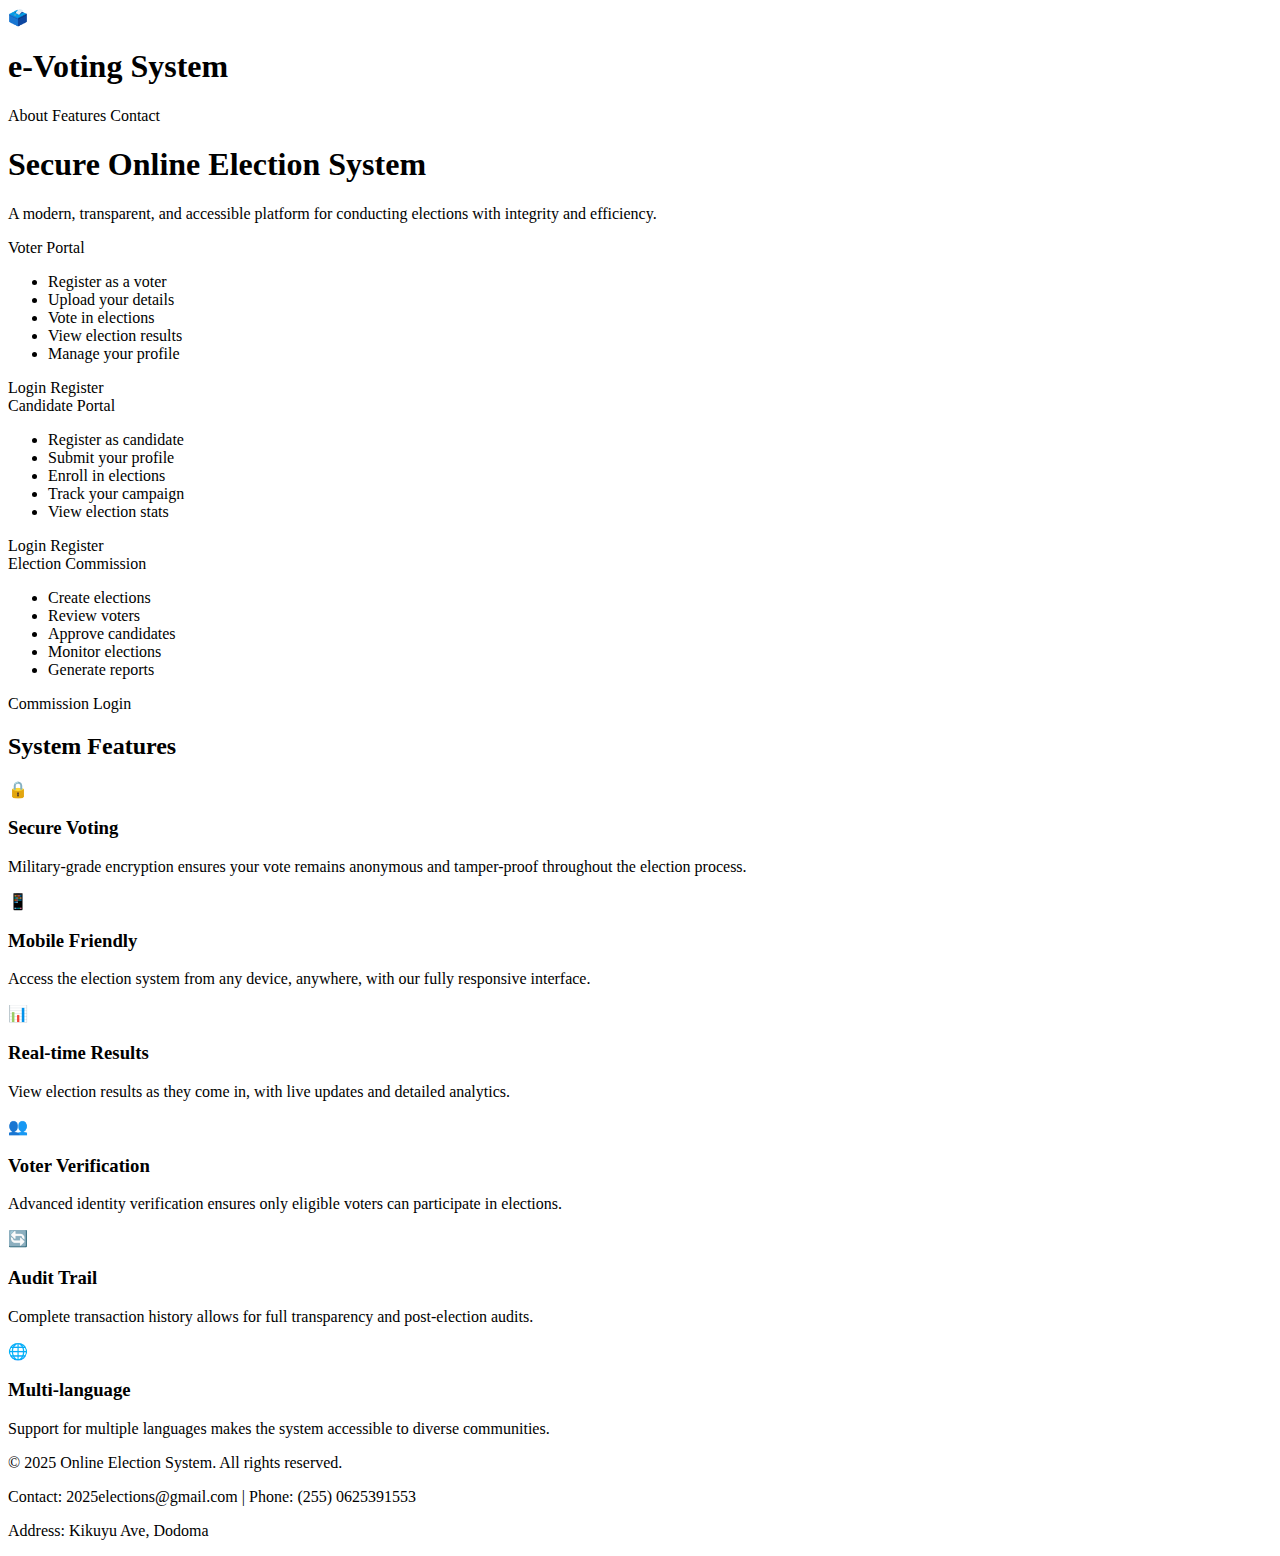
<file: src/main/resources/templates/index.html>
<!DOCTYPE html>
<html lang="en" xmlns:th="http://www.thymeleaf.org">
<head>
    <meta charset="UTF-8">
    <meta name="viewport" content="width=device-width, initial-scale=1.0">
    <title>Online Election System</title>
    <link rel="stylesheet" th:href="@{/CSS/index.css}">
</head>
<body>
<header class="header">
    <div class="logo">
        <span class="logo-icon">🗳️</span>
        <h1>e-Voting System</h1>
    </div>
    <nav class="nav-links">
        <a th:href="@{#about}">About</a>
        <a th:href="@{#features}">Features</a>
        <a th:href="@{#contact}">Contact</a>
    </nav>
</header>

<section class="hero">
    <h1>Secure Online Election System</h1>
    <p>A modern, transparent, and accessible platform for conducting elections with integrity and efficiency.</p>
</section>

<div class="role-cards">
    <!-- Voter Card -->
    <div class="role-card voter">
        <div class="card-header">Voter Portal</div>
        <div class="card-body">
            <ul>
                <li>Register as a voter</li>
                <li>Upload your details</li>
                <li>Vote in elections</li>
                <li>View election results</li>
                <li>Manage your profile</li>
            </ul>
            <a th:href="@{/voterLogin}" class="card-btn">Login</a>
            <a th:href="@{/voterRegister}" class="card-btn">Register</a>
        </div>
    </div>

    <!-- Candidate Card -->
    <div class="role-card candidate">
        <div class="card-header">Candidate Portal</div>
        <div class="card-body">
            <ul>
                <li>Register as candidate</li>
                <li>Submit your profile</li>
                <li>Enroll in elections</li>
                <li>Track your campaign</li>
                <li>View election stats</li>
            </ul>
            <a th:href="@{/candidateLogin}" class="card-btn">Login</a>
            <a th:href="@{/candidateRegister}" class="card-btn">Register</a>
        </div>
    </div>

    <!-- Election Commission Card -->
    <div class="role-card commission">
        <div class="card-header">Election Commission</div>
        <div class="card-body">
            <ul>
                <li>Create elections</li>
                <li>Review voters</li>
                <li>Approve candidates</li>
                <li>Monitor elections</li>
                <li>Generate reports</li>
            </ul>
            <a th:href="@{/committeeLogin}" class="card-btn">Commission Login</a>
        </div>
    </div>
</div>

<section class="features" id="features">
    <h2>System Features</h2>
    <div class="feature-grid">
        <div class="feature-card">
            <div class="feature-icon">🔒</div>
            <h3>Secure Voting</h3>
            <p>Military-grade encryption ensures your vote remains anonymous and tamper-proof throughout the election process.</p>
        </div>
        <div class="feature-card">
            <div class="feature-icon">📱</div>
            <h3>Mobile Friendly</h3>
            <p>Access the election system from any device, anywhere, with our fully responsive interface.</p>
        </div>
        <div class="feature-card">
            <div class="feature-icon">📊</div>
            <h3>Real-time Results</h3>
            <p>View election results as they come in, with live updates and detailed analytics.</p>
        </div>
        <div class="feature-card">
            <div class="feature-icon">👥</div>
            <h3>Voter Verification</h3>
            <p>Advanced identity verification ensures only eligible voters can participate in elections.</p>
        </div>
        <div class="feature-card">
            <div class="feature-icon">🔄</div>
            <h3>Audit Trail</h3>
            <p>Complete transaction history allows for full transparency and post-election audits.</p>
        </div>
        <div class="feature-card">
            <div class="feature-icon">🌐</div>
            <h3>Multi-language</h3>
            <p>Support for multiple languages makes the system accessible to diverse communities.</p>
        </div>
    </div>
</section>

<footer class="footer" id="contact">
    <p>© 2025 Online Election System. All rights reserved.</p>
    <p>Contact: 2025elections@gmail.com | Phone: (255) 0625391553</p>
    <p>Address: Kikuyu Ave, Dodoma</p>
</footer>
</body>
</html>
</file>
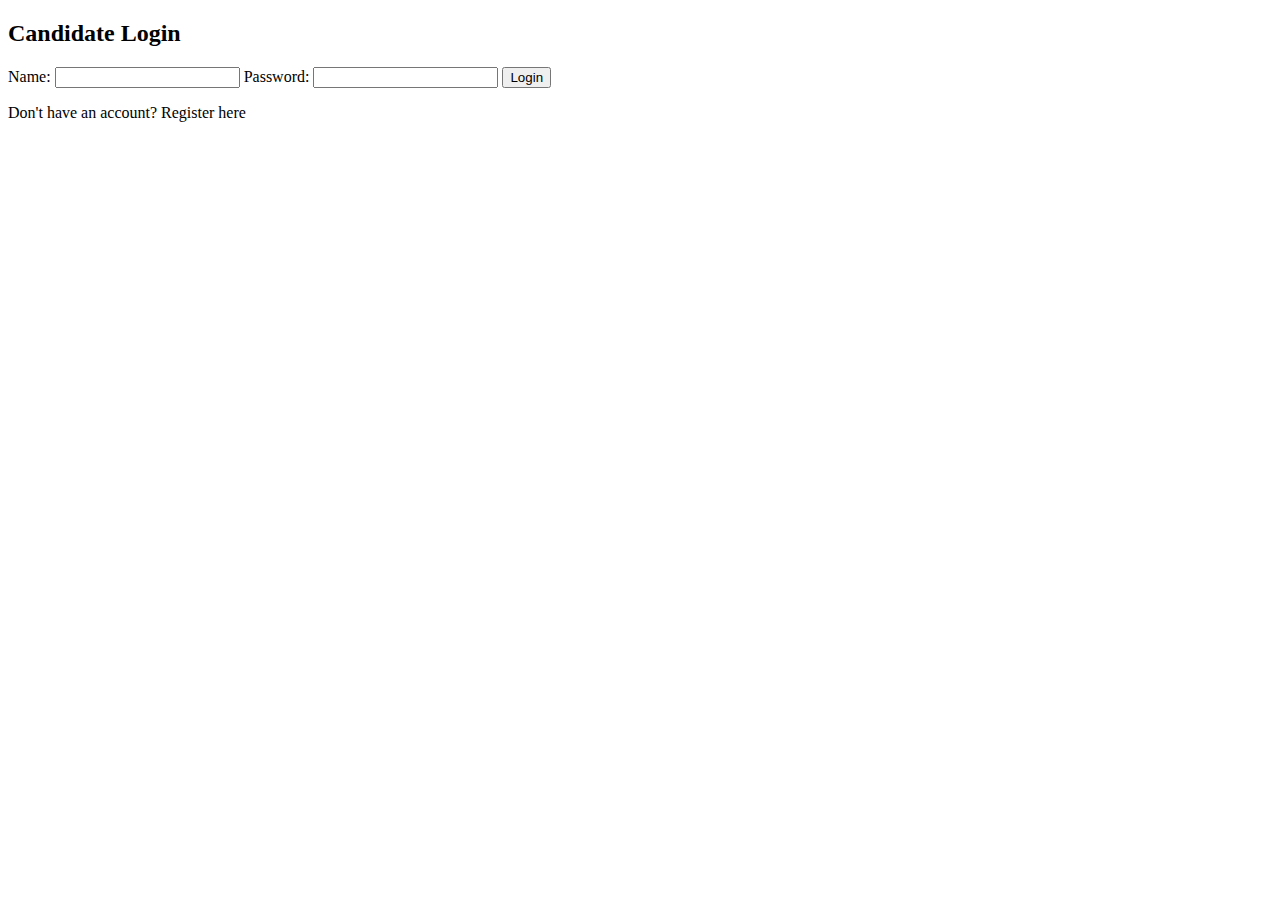
<file: src/main/resources/templates/candidateLogin.html>
<!DOCTYPE html>
<html lang="en" xmlns:th="http://www.thymeleaf.org">
<head>
    <meta charset="UTF-8">
    <title>Candidate Login</title>
    <link rel="stylesheet" th:href="@{/CSS/form.css}">
</head>
<body>
<div class="form-container">
    <h2>Candidate Login</h2>
    <form th:action="@{/candidateLogin}" method="post">
        <label for="Name">Name:</label>
        <input type="text" id="name" name="name" required>

        <label for="password">Password:</label>
        <input type="password" id="password" name="password" required>

        <button type="submit">Login</button>
    </form>

    <div th:if="${loginError}" style="color:red;">
        <p th:text="${loginError}"></p>
    </div>

    <p>Don't have an account? <a th:href="@{/candidateRegister}">Register here</a></p>
</div>
</body>
</html>
</file>
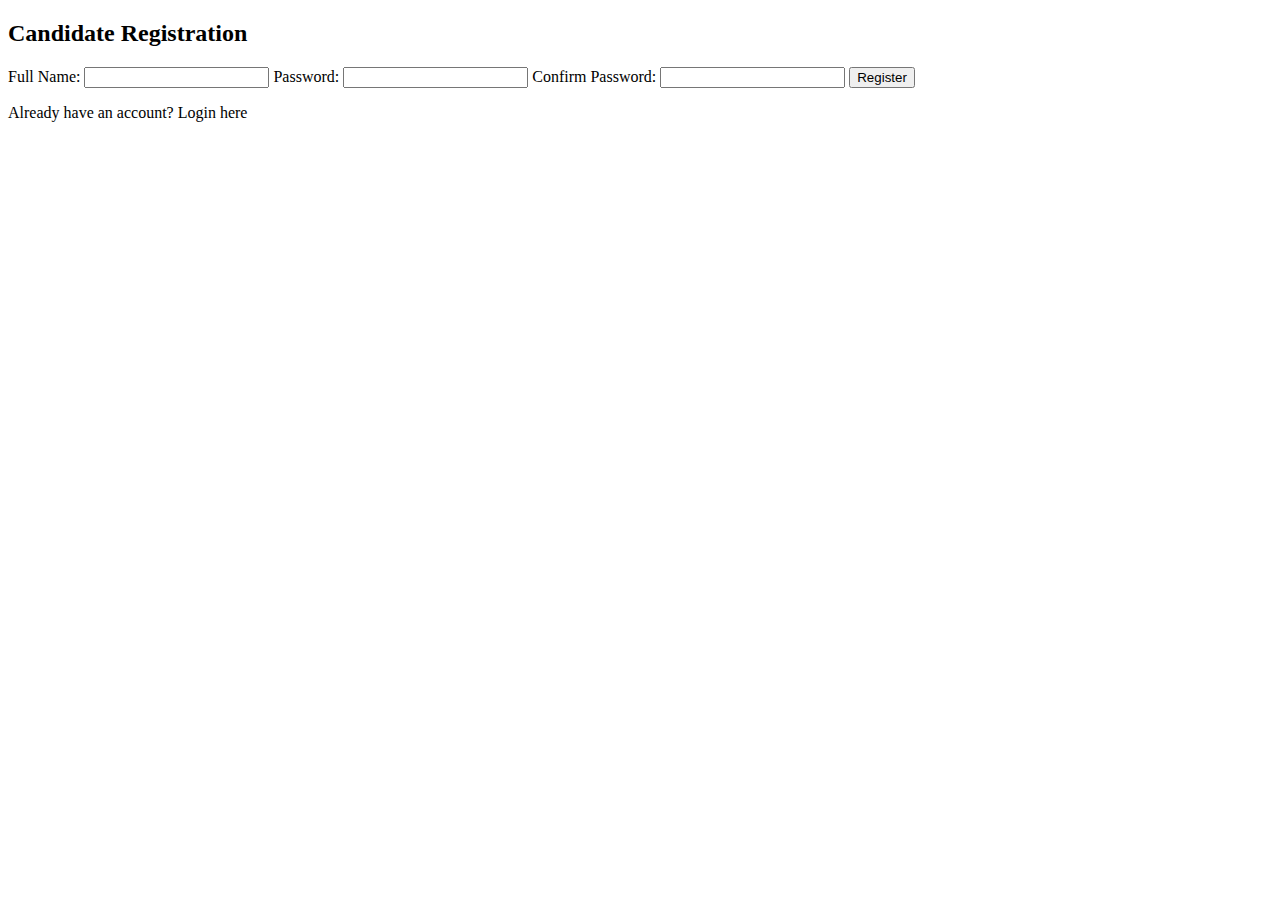
<file: src/main/resources/templates/candidateRegister.html>
<!DOCTYPE html>
<html lang="en" xmlns:th="http://www.thymeleaf.org">
<head>
    <meta charset="UTF-8">
    <title>Candidate Registration</title>
    <link rel="stylesheet" th:href="@{/CSS/form.css}">
</head>
<body>
<div class="form-container">
    <h2>Candidate Registration</h2>
    <form th:action="@{/candidateRegister}" method="post">
        <label for="name">Full Name:</label>
        <input type="text" id="name" name="name" required>

        <label for="password">Password:</label>
        <input type="password" id="password" name="password" required>

        <label for="confirmPassword">Confirm Password:</label>
        <input type="password" id="confirmPassword" name="confirmPassword" required>

        <button type="submit">Register</button>
    </form>
    <p>Already have an account? <a th:href="@{/candidateLogin}">Login here</a></p>
</div>
</body>
</html>
</file>
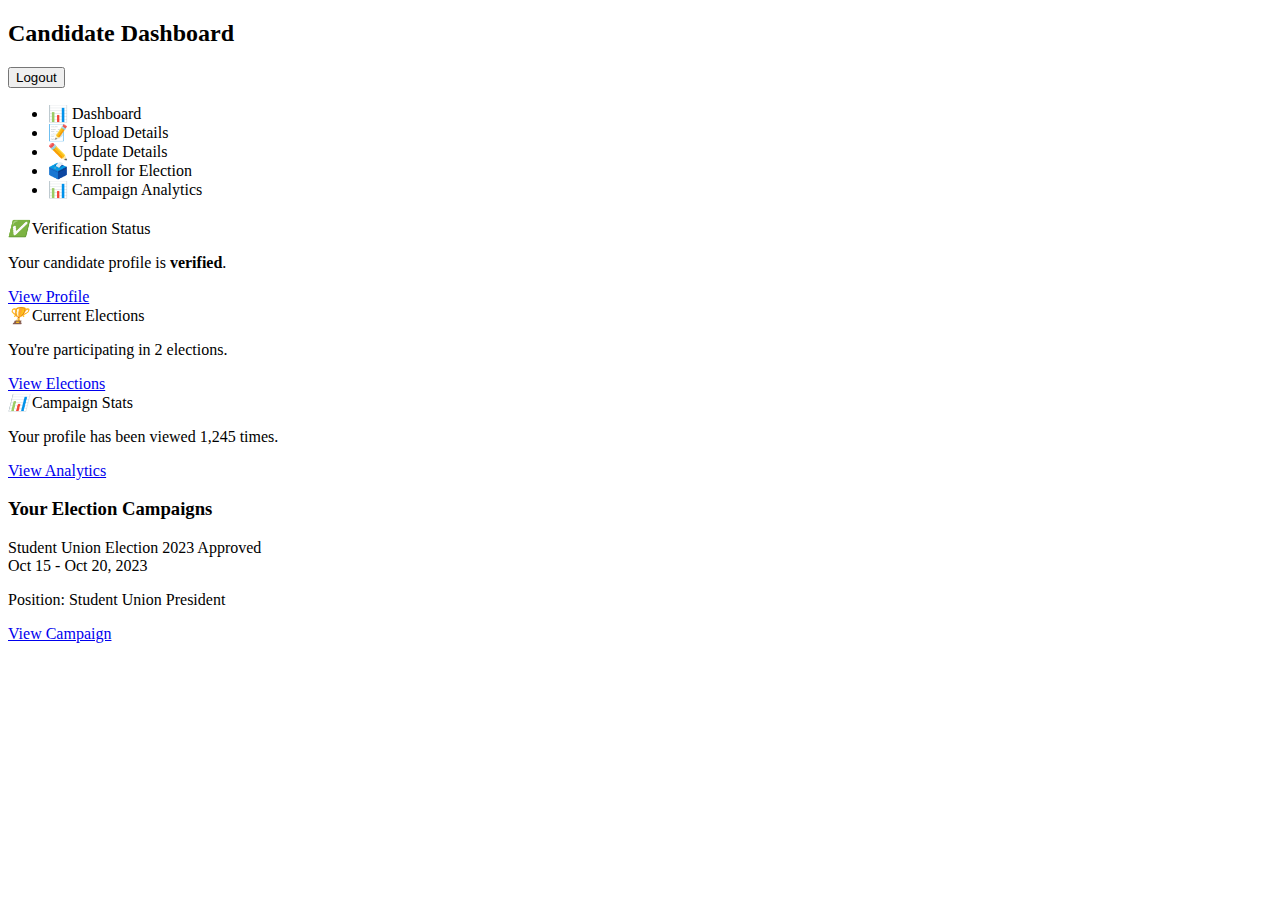
<file: src/main/resources/templates/candidates.html>
<!DOCTYPE html>
<html lang="en" xmlns:th="http://www.thymeleaf.org">
<head>
    <meta charset="UTF-8">
    <meta name="viewport" content="width=device-width, initial-scale=1.0">
    <title>Candidate Dashboard</title>
    <link rel="stylesheet" th:href="@{/CSS/candidates.css}">
</head>
<body>
<div class="header">
    <h2>Candidate Dashboard</h2>
    <div class="user-info">
        <span th:text="${userName}"></span>
        <form th:action="@{/logout}" method="post">
            <button class="logout-btn" type="submit">Logout</button>
        </form>
    </div>
</div>

<div class="sidebar">
    <ul class="sidebar-menu">
        <li class="active"><a th:href="@{/candidates}"><span class="icon">📊</span> Dashboard</a></li>
        <li><a th:href="@{/uploadDetails}"><span class="icon">📝</span> Upload Details</a></li>
        <li><a th:href="@{/updateDetails}"><span class="icon">✏️</span> Update Details</a></li>
        <li><a th:href="@{/enrollElection}"><span class="icon">🗳️</span> Enroll for Election</a></li>
        <li><a th:href="@{/campaignAnalytics}"><span class="icon">📊</span> Campaign Analytics</a></li>
    </ul>
</div>


<div class="main-content">
    <h2 th:text="'Welcome, Candidate ' + ${userName}"></h2>
    <p th:text="'Candidate ID: ' + ${candidateId}"></p>

    <div class="dashboard-cards">
        <div class="card">
            <div class="card-header"><i>✅</i> Verification Status</div>
            <p>Your candidate profile is <strong th:text="${verificationStatus}">verified</strong>.</p>
            <a href="#" class="btn">View Profile</a>
        </div>

        <div class="card">
            <div class="card-header"><i>🏆</i> Current Elections</div>
            <p th:text="'You\'re participating in ' + ${currentElectionCount} + ' elections.'">You're participating in 2 elections.</p>
            <a href="#" class="btn">View Elections</a>
        </div>

        <div class="card">
            <div class="card-header"><i>📊</i> Campaign Stats</div>
            <p th:text="'Your profile has been viewed ' + ${profileViews} + ' times.'">Your profile has been viewed 1,245 times.</p>
            <a href="#" class="btn">View Analytics</a>
        </div>
    </div>

    <div class="campaign-section">
        <h3>Your Election Campaigns</h3>
        <div class="election-list">
            <div class="election-card" th:each="campaign : ${campaigns}">
                <div class="election-title">
                    <span th:text="${campaign.title}">Student Union Election 2023</span>
                    <span class="status-badge"
                          th:classappend="' status-' + ${campaign.status.toLowerCase()}"
                          th:text="${campaign.status}">Approved</span>
                </div>
                <div class="election-dates" th:text="${campaign.dateRange}">Oct 15 - Oct 20, 2023</div>
                <p th:text="'Position: ' + ${campaign.position}">Position: Student Union President</p>
                <a href="#" class="btn" th:text="${campaign.buttonText}">View Campaign</a>
            </div>
        </div>
    </div>
</div>
</body>
</html>
</file>
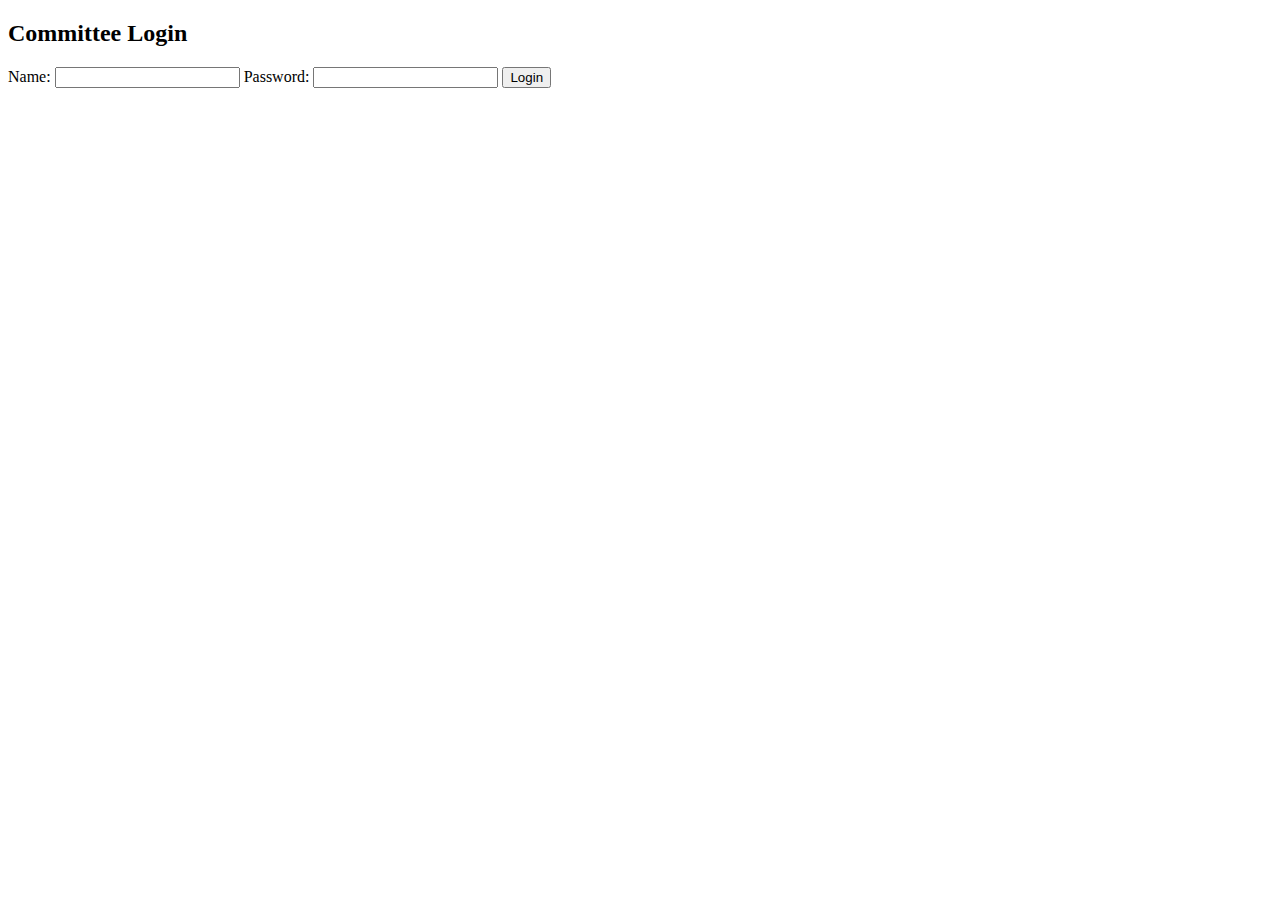
<file: src/main/resources/templates/committeeLogin.html>
<!DOCTYPE html>
<html lang="en" xmlns:th="http://www.thymeleaf.org">
<head>
    <meta charset="UTF-8">
    <title>Committee Login</title>
    <link rel="stylesheet" th:href="@{/CSS/form.css}">
</head>
<body>
<div class="form-container">
    <h2>Committee Login</h2>
    <form th:action="@{/committeeLogin}" method="post">
        <label for="Name">Name:</label>
        <input type="text" id="name" name="name" required>

        <label for="password">Password:</label>
        <input type="password" id="password" name="password" required>

        <button type="submit">Login</button>
    </form>

    <div th:if="${loginError}" style="color:red;">
        <p th:text="${loginError}"></p>
    </div>

</div>
</body>
</html>
</file>
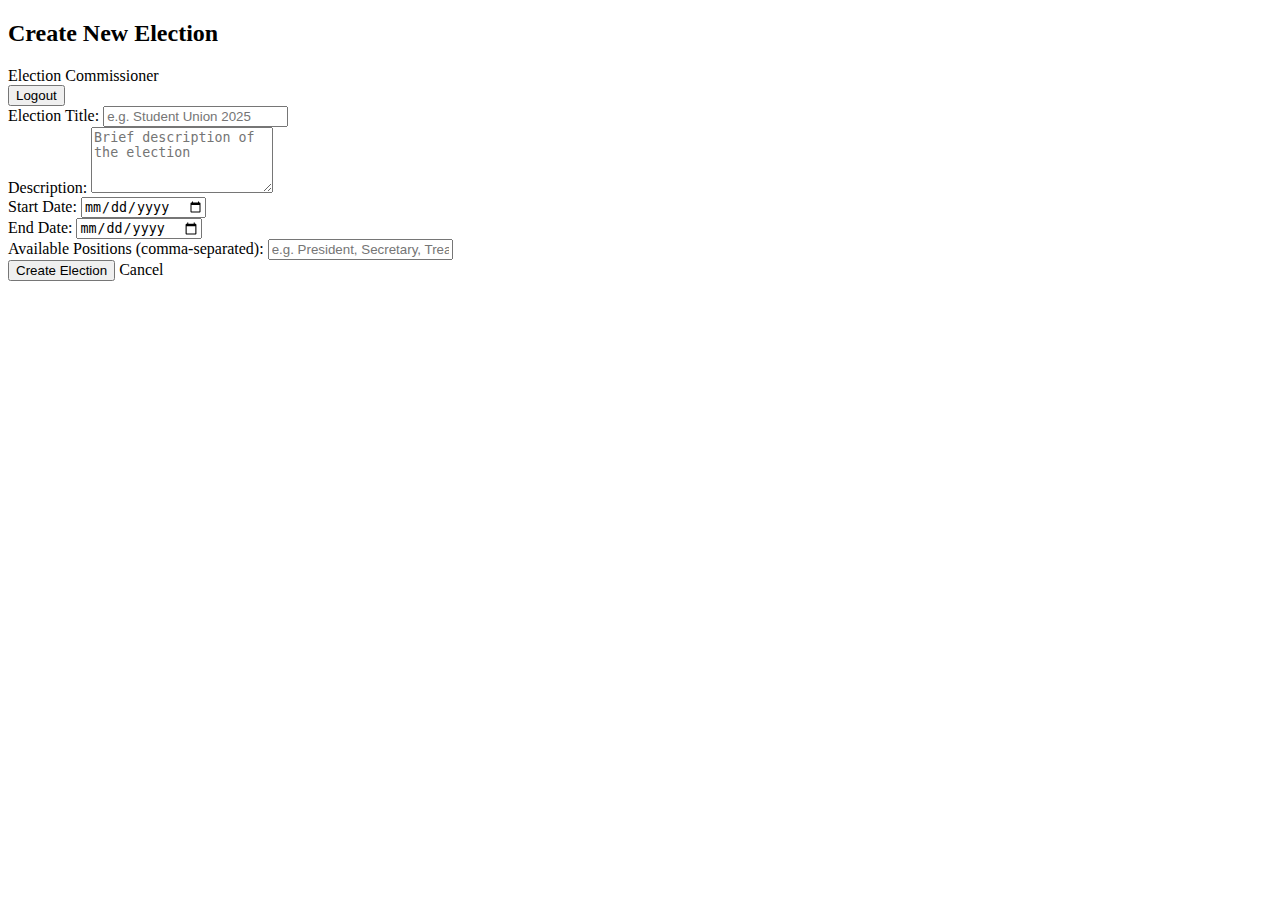
<file: src/main/resources/templates/createElection.html>
<!DOCTYPE html>
<html lang="en" xmlns:th="http://www.thymeleaf.org">
<head>
    <meta charset="UTF-8">
    <meta name="viewport" content="width=device-width, initial-scale=1.0">
    <title>Create Election</title>
    <link rel="stylesheet" th:href="@{/CSS/createElection.css}">
</head>
<body>

<div class="header">
    <h2>Create New Election</h2>
    <div class="user-info">
        <span th:text="${userName}">Election Commissioner</span>
        <form th:action="@{/logout}" method="post">
            <button class="logout-btn" type="submit">Logout</button>
        </form>
    </div>
</div>

<div class="main-content">
    <form th:action="@{/createElection}" method="post" class="election-form">
        <div class="form-group">
            <label for="title">Election Title:</label>
            <input type="text" id="title" name="title" placeholder="e.g. Student Union 2025" required>
        </div>

        <div class="form-group">
            <label for="description">Description:</label>
            <textarea id="description" name="description" placeholder="Brief description of the election" rows="4" required></textarea>
        </div>

        <div class="form-group">
            <label for="startDate">Start Date:</label>
            <input type="date" id="startDate" name="startDate" required>
        </div>

        <div class="form-group">
            <label for="endDate">End Date:</label>
            <input type="date" id="endDate" name="endDate" required>
        </div>

        <div class="form-group">
            <label for="positions">Available Positions (comma-separated):</label>
            <input type="text" id="positions" name="positions" placeholder="e.g. President, Secretary, Treasurer" required>
        </div>

        <div class="form-actions">
            <button type="submit" class="btn">Create Election</button>
            <a th:href="@{/dashboard}" class="btn cancel-btn">Cancel</a>
        </div>
    </form>
</div>

</body>
</html>
</file>
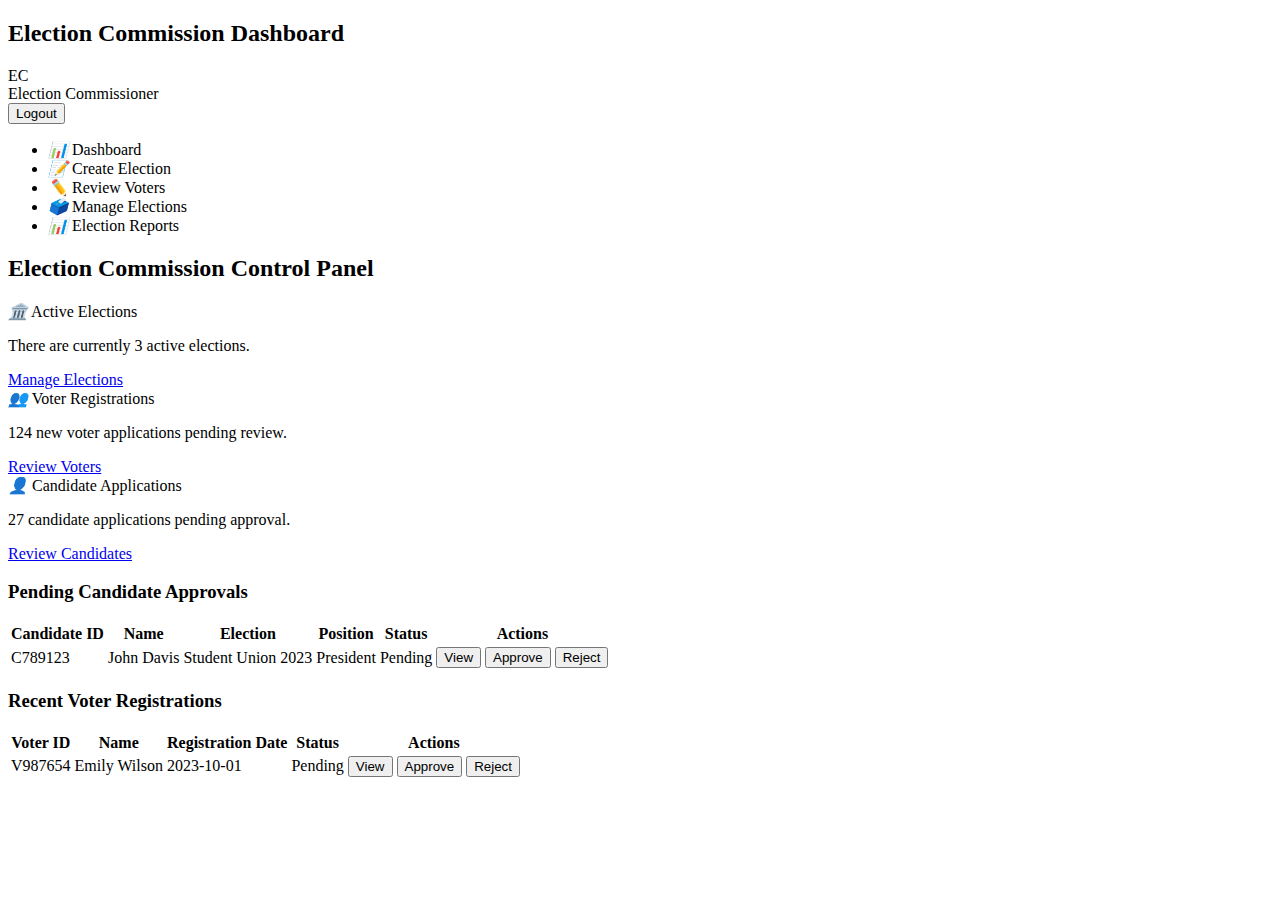
<file: src/main/resources/templates/ElectionCommittee.html>
<!DOCTYPE html>
<html lang="en" xmlns:th="http://www.thymeleaf.org">
<head>
    <meta charset="UTF-8">
    <meta name="viewport" content="width=device-width, initial-scale=1.0">
    <title>Election Commission Dashboard</title>
    <link rel="stylesheet" th:href="@{/CSS/ElectionCommitte.css}">
</head>
<body>
<div class="header">
    <h2>Election Commission Dashboard</h2>
    <div class="user-info">
        <div class="user-avatar" th:text="${userInitials}">EC</div>
        <span th:text="${userName}">Election Commissioner</span>
        <form th:action="@{/logout}" method="post">
            <button class="logout-btn" type="submit">Logout</button>
        </form>
    </div>
</div>

<div class="sidebar">
    <ul class="sidebar-menu">
        <li class="active"><i>📊</i> <a th:href="@{/dashboard}">Dashboard</a></li>
        <li><a th:href="@{/createElection}"><i>📝</i> Create Election</a></li>
        <li><a th:href="@{/review-voters}"><i>✏️</i> Review Voters</a></li>
        <li><a th:href="@{/manage-elections}"><i>🗳️</i> Manage Elections</a></li>
        <li><a th:href="@{/election-reports}"><i>📊</i> Election Reports</a></li>
    </ul>
</div>




<div class="main-content">
    <h2>Election Commission Control Panel</h2>

    <div class="dashboard-cards">
        <div class="card">
            <div class="card-header"><i>🏛️</i> Active Elections</div>
            <p th:text="'There are currently ' + ${activeElectionCount} + ' active elections.'">There are currently 3 active elections.</p>
            <a href="#" class="btn">Manage Elections</a>
        </div>

        <div class="card">
            <div class="card-header"><i>👥</i> Voter Registrations</div>
            <p th:text="${pendingVoters} + ' new voter applications pending review.'">124 new voter applications pending review.</p>
            <a href="#" class="btn">Review Voters</a>
        </div>

        <div class="card">
            <div class="card-header"><i>👤</i> Candidate Applications</div>
            <p th:text="${pendingCandidates} + ' candidate applications pending approval.'">27 candidate applications pending approval.</p>
            <a href="#" class="btn">Review Candidates</a>
        </div>
    </div>

    <div class="admin-section">
        <h3>Pending Candidate Approvals</h3>
        <table class="data-table">
            <thead>
            <tr>
                <th>Candidate ID</th>
                <th>Name</th>
                <th>Election</th>
                <th>Position</th>
                <th>Status</th>
                <th>Actions</th>
            </tr>
            </thead>
            <tbody>
            <tr th:each="candidate : ${pendingCandidateList}">
                <td th:text="${candidate.id}">C789123</td>
                <td th:text="${candidate.name}">John Davis</td>
                <td th:text="${candidate.election}">Student Union 2023</td>
                <td th:text="${candidate.position}">President</td>
                <td th:text="${candidate.status}">Pending</td>
                <td>
                    <button class="action-btn view-btn">View</button>
                    <button class="action-btn approve-btn">Approve</button>
                    <button class="action-btn reject-btn">Reject</button>
                </td>
            </tr>
            </tbody>
        </table>
    </div>

    <div class="admin-section">
        <h3>Recent Voter Registrations</h3>
        <table class="data-table">
            <thead>
            <tr>
                <th>Voter ID</th>
                <th>Name</th>
                <th>Registration Date</th>
                <th>Status</th>
                <th>Actions</th>
            </tr>
            </thead>
            <tbody>
            <tr th:each="voter : ${recentVoterList}">
                <td th:text="${voter.id}">V987654</td>
                <td th:text="${voter.name}">Emily Wilson</td>
                <td th:text="${voter.registrationDate}">2023-10-01</td>
                <td th:text="${voter.status}">Pending</td>
                <td>
                    <button class="action-btn view-btn">View</button>
                    <button class="action-btn approve-btn">Approve</button>
                    <button class="action-btn reject-btn">Reject</button>
                </td>
            </tr>
            </tbody>
        </table>
    </div>
</div>
</body>
</html>
</file>
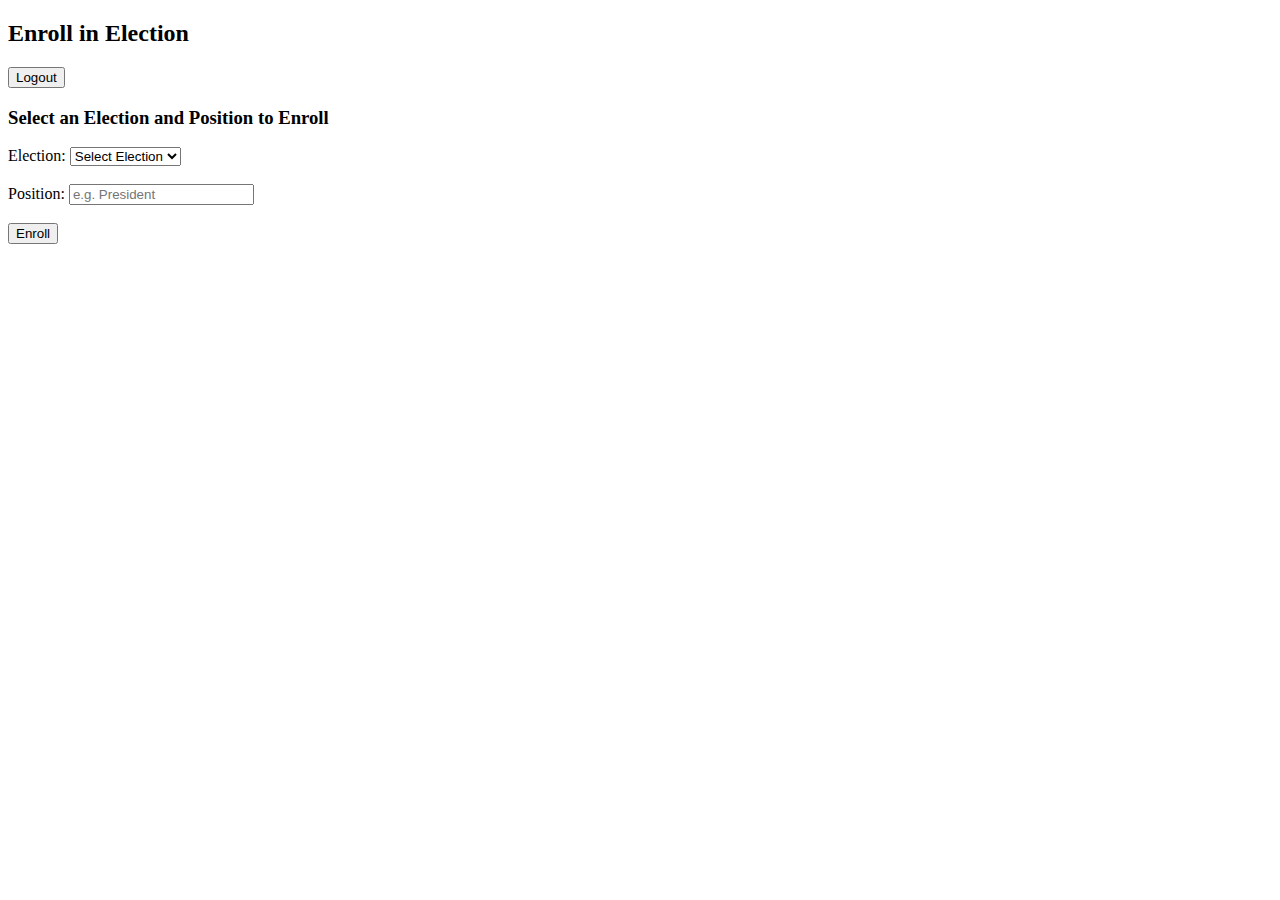
<file: src/main/resources/templates/enrollElection.html>
<!DOCTYPE html>
<html lang="en" xmlns:th="http://www.thymeleaf.org">
<head>
    <meta charset="UTF-8">
    <meta name="viewport" content="width=device-width, initial-scale=1.0">
    <title>Enroll in Election</title>
    <link rel="stylesheet" th:href="@{/CSS/enrollElection.css}">
</head>
<body>
<div class="header">
    <h2>Enroll in Election</h2>
    <div class="user-info">
        <span th:text="${userName}"></span>
        <form th:action="@{/logout}" method="post">
            <button class="logout-btn" type="submit">Logout</button>
        </form>
    </div>
</div>

<div class="main-content">
    <h3>Select an Election and Position to Enroll</h3>
    <form th:action="@{/enrollElection}" method="post">
        <label>Election:</label>
        <select name="electionId" required>
            <option value="" disabled selected>Select Election</option>
            <th:block th:each="election, iterStat : ${availableElections}">
                <option th:value="${election.electionId}"
                        th:text="${election.title + ' (' + election.startDate + ' to ' + election.endDate + ')'}">
                </option>
            </th:block>
        </select>
        <br><br>

        <label for="position">Position:</label>
        <input type="text" id="position" name="position" placeholder="e.g. President" required>
        <br><br>

        <button class="btn" type="submit">Enroll</button>
    </form>

    <div th:if="${successMessage}" class="success-msg" th:text="${successMessage}"></div>
    <div th:if="${errorMessage}" class="error-msg" th:text="${errorMessage}"></div>
</div>
</body>
</html>
</file>
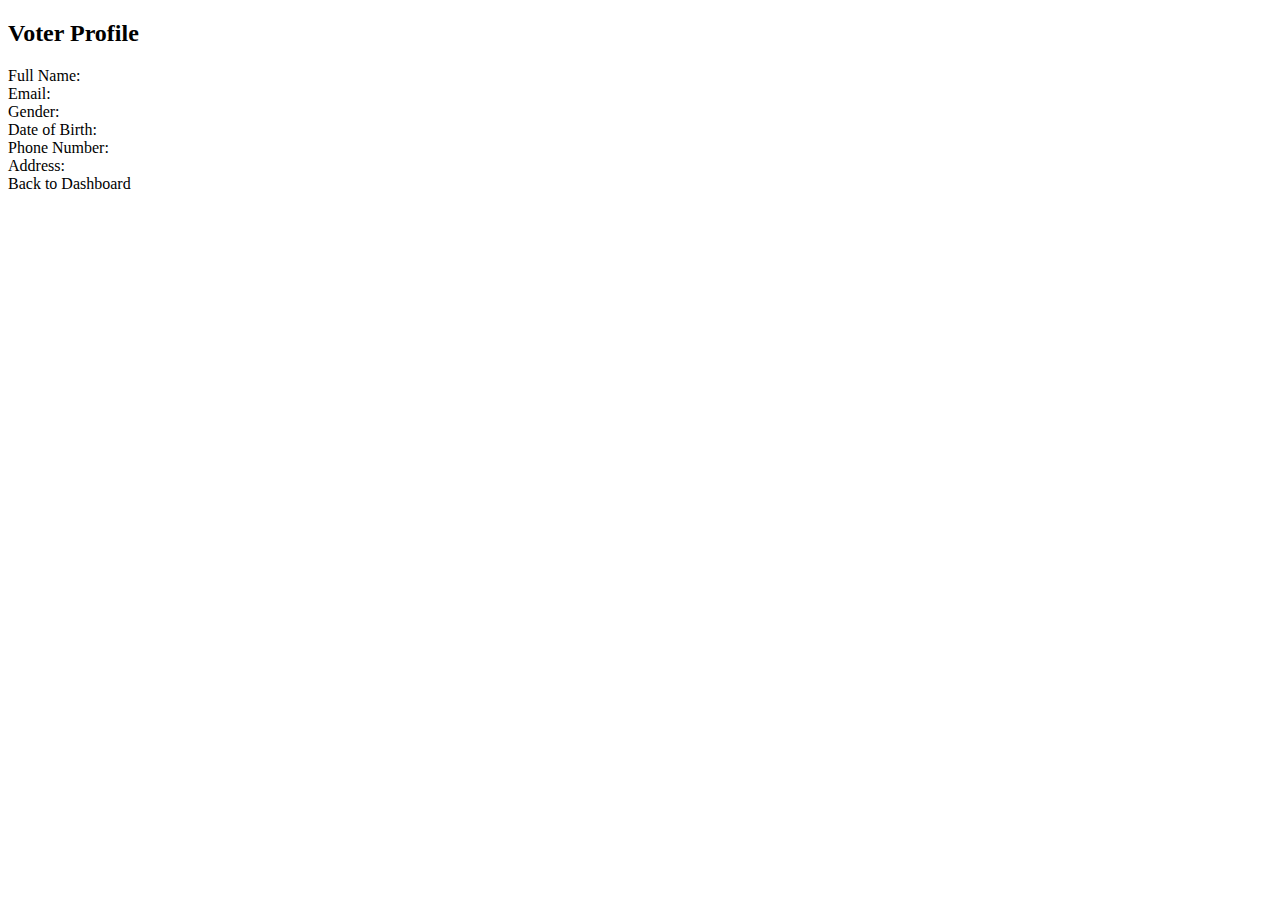
<file: src/main/resources/templates/viewDetails.html>
<!DOCTYPE html>
<html lang="en" xmlns:th="http://www.thymeleaf.org">
<head>
  <meta charset="UTF-8">
  <title>View Voter Details</title>
  <link rel="stylesheet" th:href="@{/CSS/viewDetails.css}">
</head>
<body>
<div class="container">
  <h2>Voter Profile</h2>

  <div class="detail-row">
    <span class="label">Full Name:</span>
    <span class="value" th:text="${voter.name}"></span>
  </div>

  <div class="detail-row">
    <span class="label">Email:</span>
    <span class="value" th:text="${voter.email}"></span>
  </div>

  <div class="detail-row">
    <span class="label">Gender:</span>
    <span class="value" th:text="${voter.gender}"></span>
  </div>

  <div class="detail-row">
    <span class="label">Date of Birth:</span>
    <span class="value" th:text="${voter.dob}"></span>
  </div>

  <div class="detail-row">
    <span class="label">Phone Number:</span>
    <span class="value" th:text="${voter.phone}"></span>
  </div>

  <div class="detail-row">
    <span class="label">Address:</span>
    <span class="value" th:text="${voter.address}"></span>
  </div>

  <a th:href="@{/voters}" class="back-button">Back to Dashboard</a>
</div>
</body>
</html>
</file>
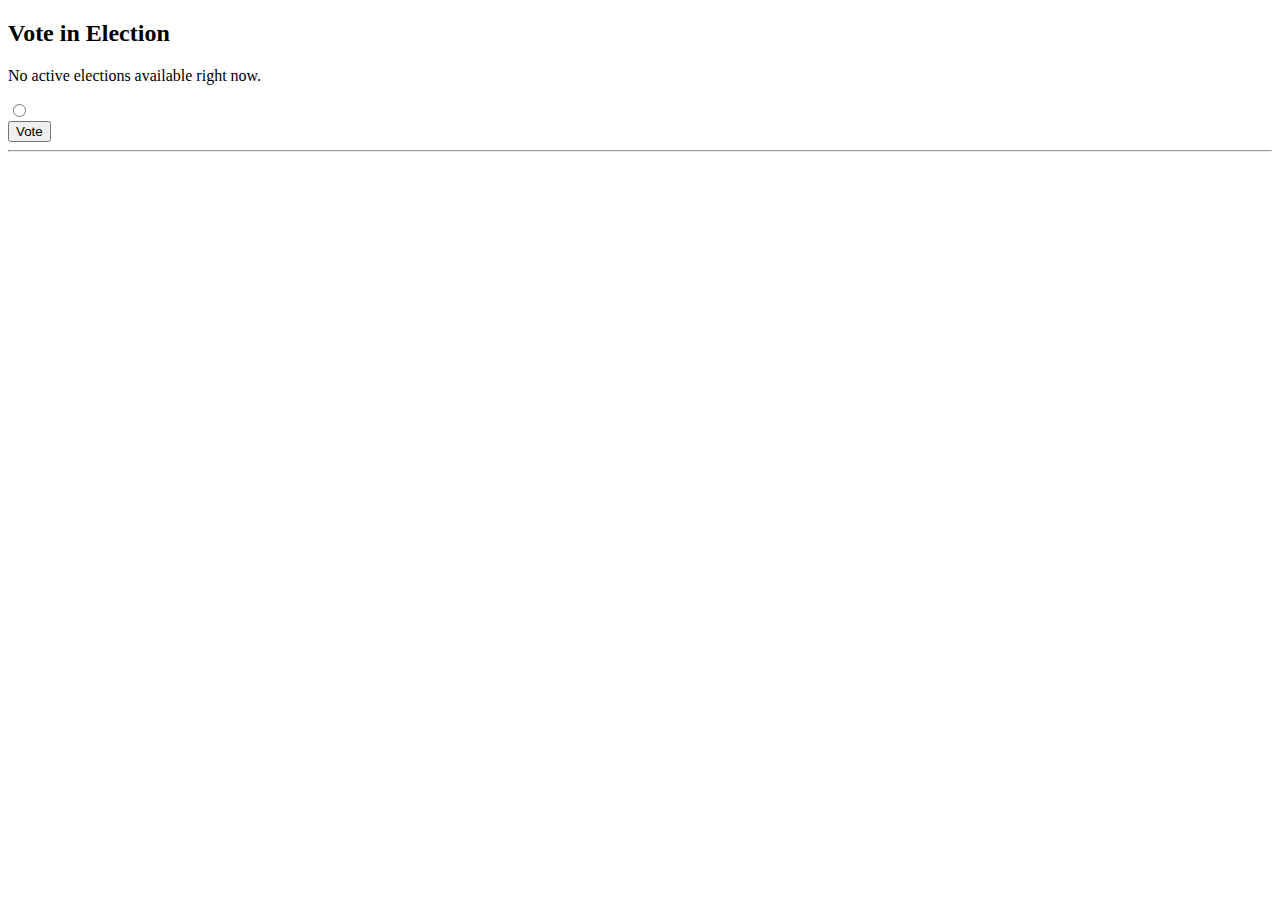
<file: src/main/resources/templates/voteElection.html>
<!DOCTYPE html>
<html lang="en" xmlns:th="http://www.thymeleaf.org">
<head>
    <meta charset="UTF-8">
    <title>Vote in Election</title>
    <link rel="stylesheet" th:href="@{/CSS/voteElection.css}">
</head>
<body>
<div class="header">
    <h2>Vote in Election</h2>
</div>

<div class="main-content">
    <div th:if="${activeElections.size() == 0}">
        <p>No active elections available right now.</p>
    </div>

    <div th:each="item : ${activeElections}" class="election-section">
        <!-- Only show form if candidates exist -->
        <div th:if="${#lists.size(item['candidates']) > 0}">
            <div class="election-title" th:text="${item['election'].title + ' election'}"></div>

            <form th:action="@{/submitVote}" method="post">
                <input type="hidden" name="electionId" th:value="${item['election'].electionId}" />

                <div th:each="cand : ${item['candidates']}" class="candidate-option">
                    <label>
                        <input type="radio"
                               th:name="'candidateId_' + ${item['election'].electionId}"
                               th:value="${cand.candidateId}" required />
                        <span th:text="${cand.name}"></span>
                    </label>
                </div>

                <button type="submit">Vote</button>
            </form>

            <hr/>
        </div>
    </div>
</div>
</body>
</html>
</file>
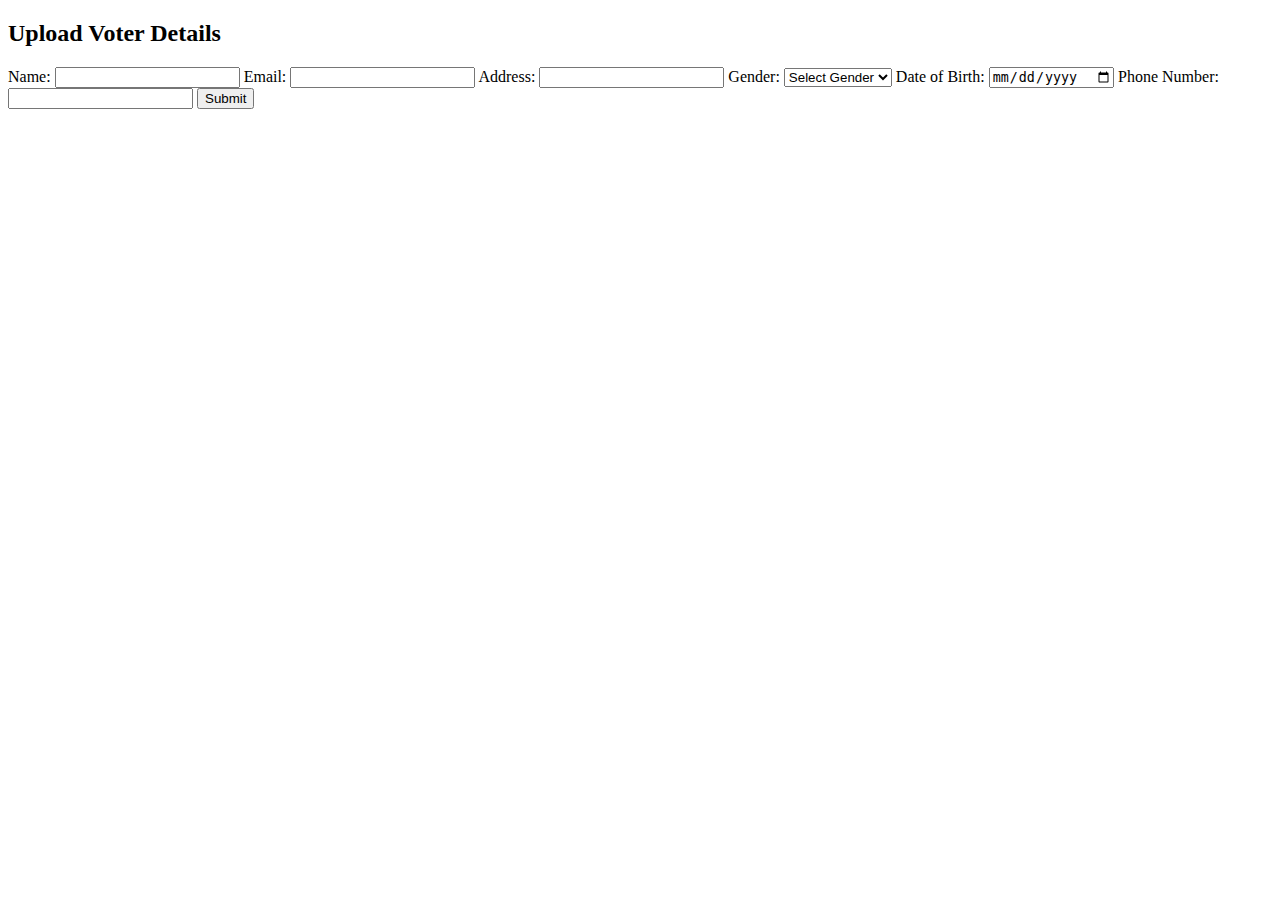
<file: src/main/resources/templates/voterDetails.html>
<!DOCTYPE html>
<html lang="en" xmlns:th="http://www.thymeleaf.org">
<head>
  <meta charset="UTF-8">
  <title>Upload Voter Details</title>
  <link rel="stylesheet" th:href="@{/CSS/voterDetails.css}">
</head>
<body>
<div class="container">
  <h2>Upload Voter Details</h2>
  <form action="#" method="post" th:action="@{/voterDetails}" th:object="${voter}">
    <label for="name">Name:</label>
    <input type="text" id="name" th:field="*{name}" required>

    <label for="email">Email:</label>
    <input type="email" id="email" th:field="*{email}">

    <label for="address">Address:</label>
    <input type="text" id="address" th:field="*{address}">

    <label for="gender">Gender:</label>
    <select id="gender" th:field="*{gender}">
      <option value="" disabled selected>Select Gender</option>
      <option value="MALE">Male</option>
      <option value="FEMALE">Female</option>
    </select>

    <label for="dob">Date of Birth:</label>
    <input type="date" id="dob" th:field="*{dob}" required>

    <label for="phone">Phone Number:</label>
    <input type="number" id="phone" th:field="*{phone}">

    <button type="submit">Submit</button>

    <div th:if="${successMessage}" class="success-msg" th:text="${successMessage}"></div>
    <div th:if="${errorMessage}" class="error-msg" th:text="${errorMessage}"></div>
  </form>
</div>
</body>
</html>
</file>
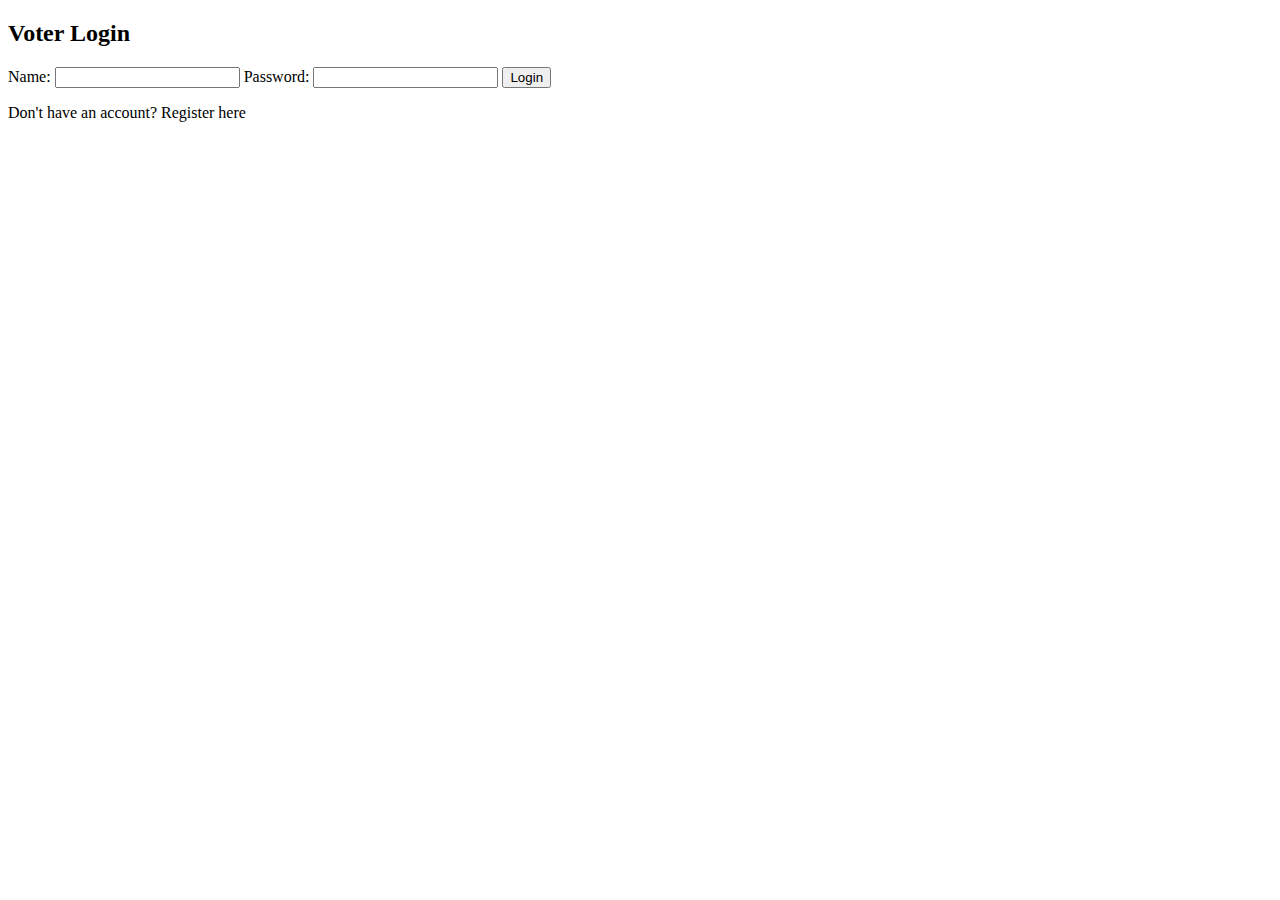
<file: src/main/resources/templates/voterLogin.html>
<!DOCTYPE html>
<html lang="en" xmlns:th="http://www.thymeleaf.org">
<head>
    <meta charset="UTF-8">
    <title>Voter Login</title>
    <link rel="stylesheet" th:href="@{/CSS/form.css}">
</head>
<body>
<div class="form-container">
    <h2>Voter Login</h2>
    <form th:action="@{/voterLogin}" method="post">
        <label for="Name">Name:</label>
        <input type="text" id="name" name="name" required>

        <label for="password">Password:</label>
        <input type="password" id="password" name="password" required>

        <button type="submit">Login</button>
    </form>

    <div th:if="${loginError}" style="color:red;">
        <p th:text="${loginError}"></p>
    </div>

    <p>Don't have an account? <a th:href="@{/voterRegister}">Register here</a></p>
</div>
</body>
</html>
</file>
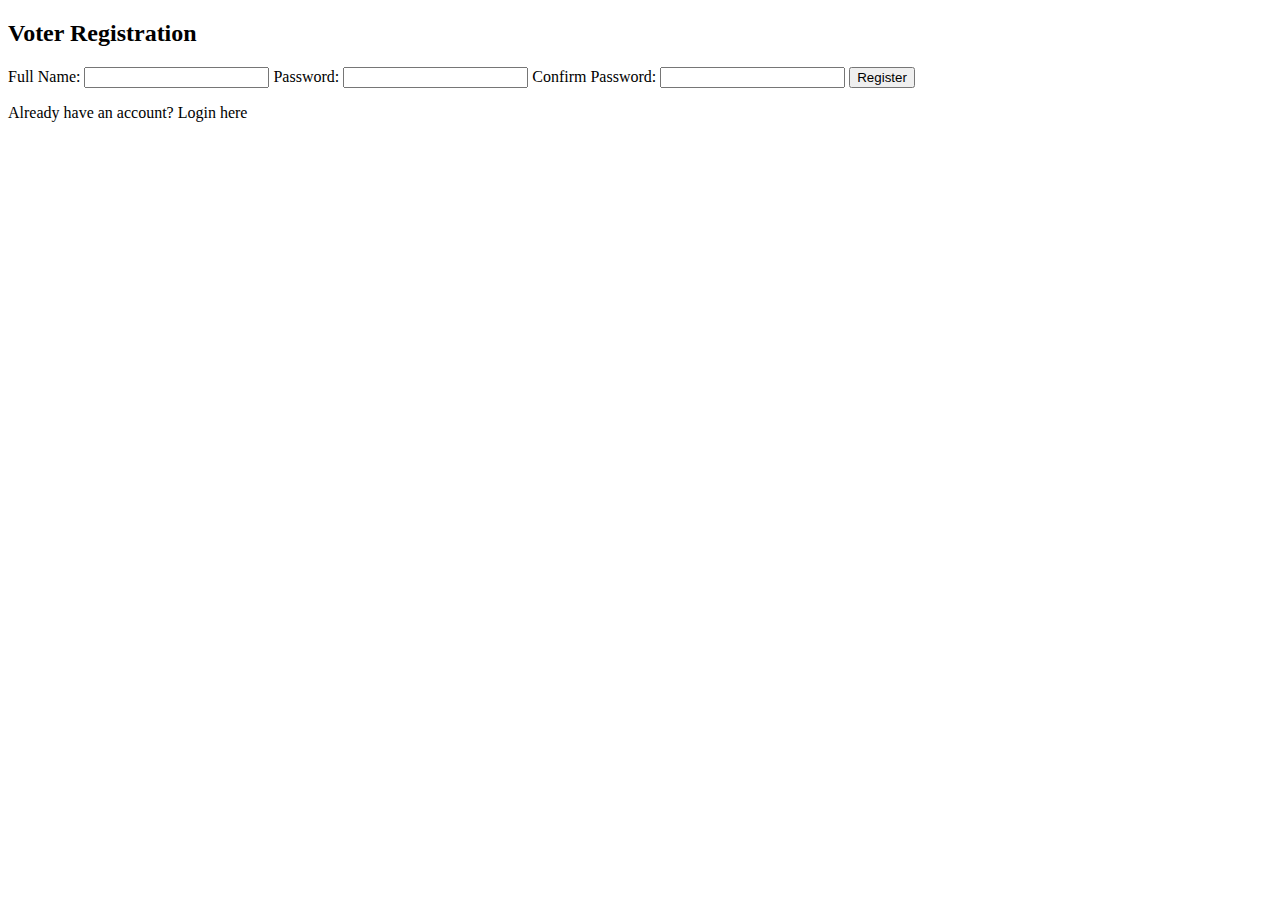
<file: src/main/resources/templates/voterRegister.html>
<!DOCTYPE html>
<html lang="en" xmlns:th="http://www.thymeleaf.org">
<head>
    <meta charset="UTF-8">
    <title>Voter Registration</title>
    <link rel="stylesheet" th:href="@{/CSS/form.css}">
</head>
<body>
<div class="form-container">
    <h2>Voter Registration</h2>
    <form th:action="@{/voterRegister}" method="post">
        <label for="name">Full Name:</label>
        <input type="text" id="name" name="name" required>

        <label for="password">Password:</label>
        <input type="password" id="password" name="password" required>

        <label for="confirmPassword">Confirm Password:</label>
        <input type="password" id="confirmPassword" name="confirmPassword" required>

        <button type="submit">Register</button>
    </form>
    <p>Already have an account? <a th:href="@{/voterLogin}">Login here</a></p>
</div>
</body>
</html>
</file>
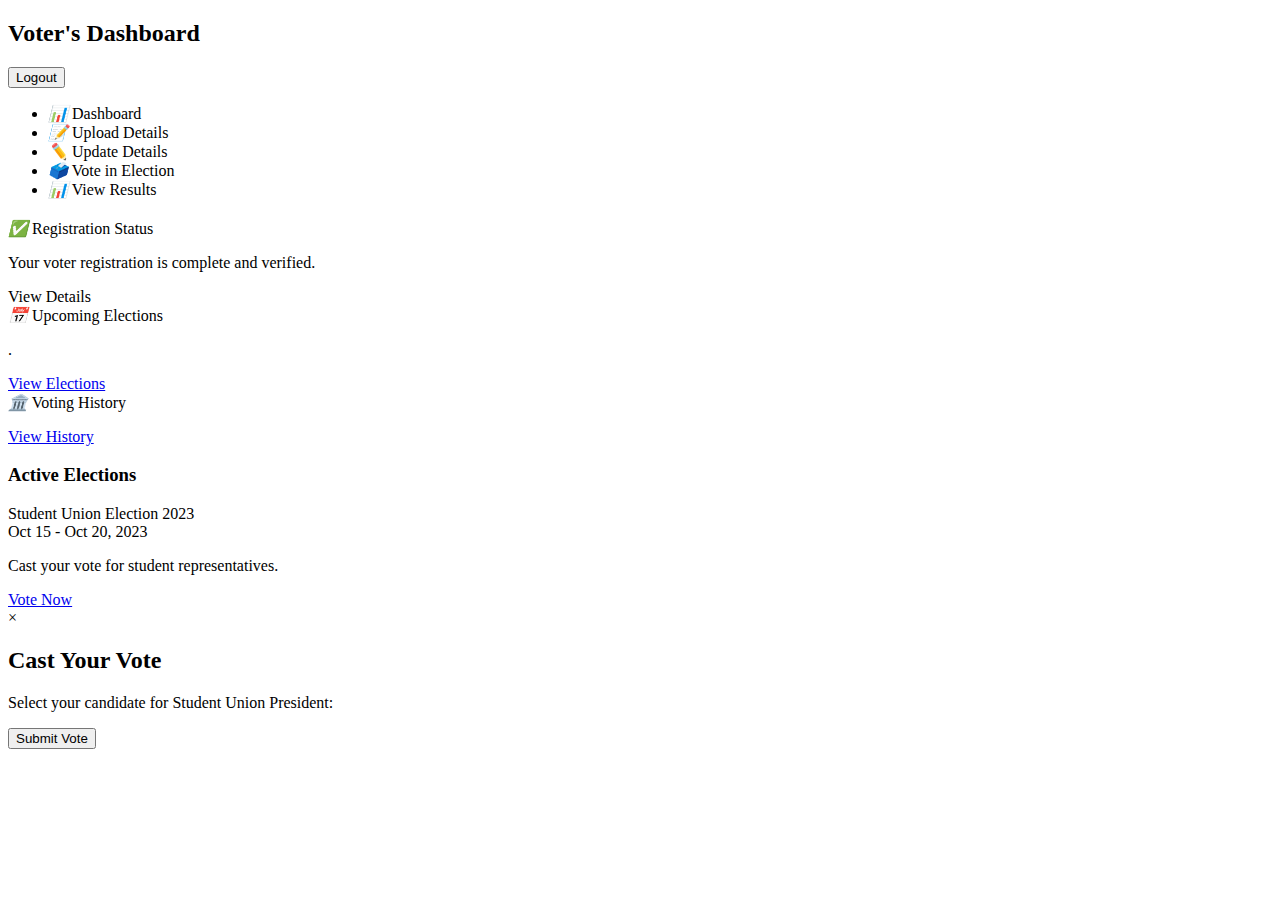
<file: src/main/resources/templates/voters.html>
<!DOCTYPE html>
<html lang="en" xmlns:th="http://www.thymeleaf.org">
<head>
    <meta charset="UTF-8">
    <meta name="viewport" content="width=device-width, initial-scale=1.0">
    <title>Voter Dashboard</title>
    <link rel="stylesheet" th:href="@{/CSS/voters.css}">
</head>
<body>
<div class="header">
    <h2>Voter's Dashboard</h2>
    <div class="user-info">
        <span th:text="${userName}"></span>
        <form th:action="@{/logout}" method="post">
            <button class="logout-btn" type="submit">Logout</button>
        </form>
    </div>
</div>

<div class="sidebar">
    <ul class="sidebar-menu">
        <li class="active"><i>📊</i> <a th:href="@{/dashboard}">Dashboard</a></li>
        <li><a th:href="@{/voterDetails}"><i>📝</i> Upload Details</a></li>
        <li><a th:href="@{/voterDetails}"><i>✏️</i> Update Details</a></li>
        <li><a th:href="@{/voteElection}"><i>🗳️</i> Vote in Election</a></li>
        <li><a th:href="@{/view-results}"><i>📊</i> View Results</a></li>
    </ul>
</div>




<div class="main-content">
    <h2 th:text="'Welcome, ' + ${userName}"></h2>
    <p th:text="'Your voter ID: ' + ${voterId}"></p>

    <div class="dashboard-cards">
        <div class="card">
            <div class="card-header"><i>✅</i> Registration Status</div>
            <p>Your voter registration is complete and verified.</p>
            <a th:href="@{/viewDetails}" class="btn">View Details</a>
        </div>

        <div class="card">
            <div class="card-header"><i>📅</i> Upcoming Elections</div>
            <p th:text="'You have ' + ${upcomingElectionCount} + ' upcoming elections to participate in.'">.</p>
            <a href="#" class="btn">View Elections</a>
        </div>

        <div class="card">
            <div class="card-header"><i>🏛️</i> Voting History</div>
            <p th:text="'You\'ve participated in ' + ${electionsParticipated} + ' elections so far.'"></p>
            <a href="#" class="btn">View History</a>
        </div>
    </div>

    <div class="active-elections">
        <h3>Active Elections</h3>
        <div class="election-list">
            <div class="election-card" th:each="election : ${activeElections}">
                <div class="election-title" th:text="${election.title}">Student Union Election 2023</div>
                <div class="election-dates" th:text="${election.dates}">Oct 15 - Oct 20, 2023</div>
                <p th:text="${election.description}">Cast your vote for student representatives.</p>
                <a href="#" class="btn" th:text="${election.buttonText}">Vote Now</a>
            </div>
        </div>
    </div>
</div>

<div id="voteModal" class="modal">
    <div class="modal-content">
        <span class="close-btn">&times;</span>
        <h2>Cast Your Vote</h2>
        <p>Select your candidate for Student Union President:</p>

        <button class="btn">Submit Vote</button>
    </div>
</div>

<script>

</script>
</body>
</html>
</file>
